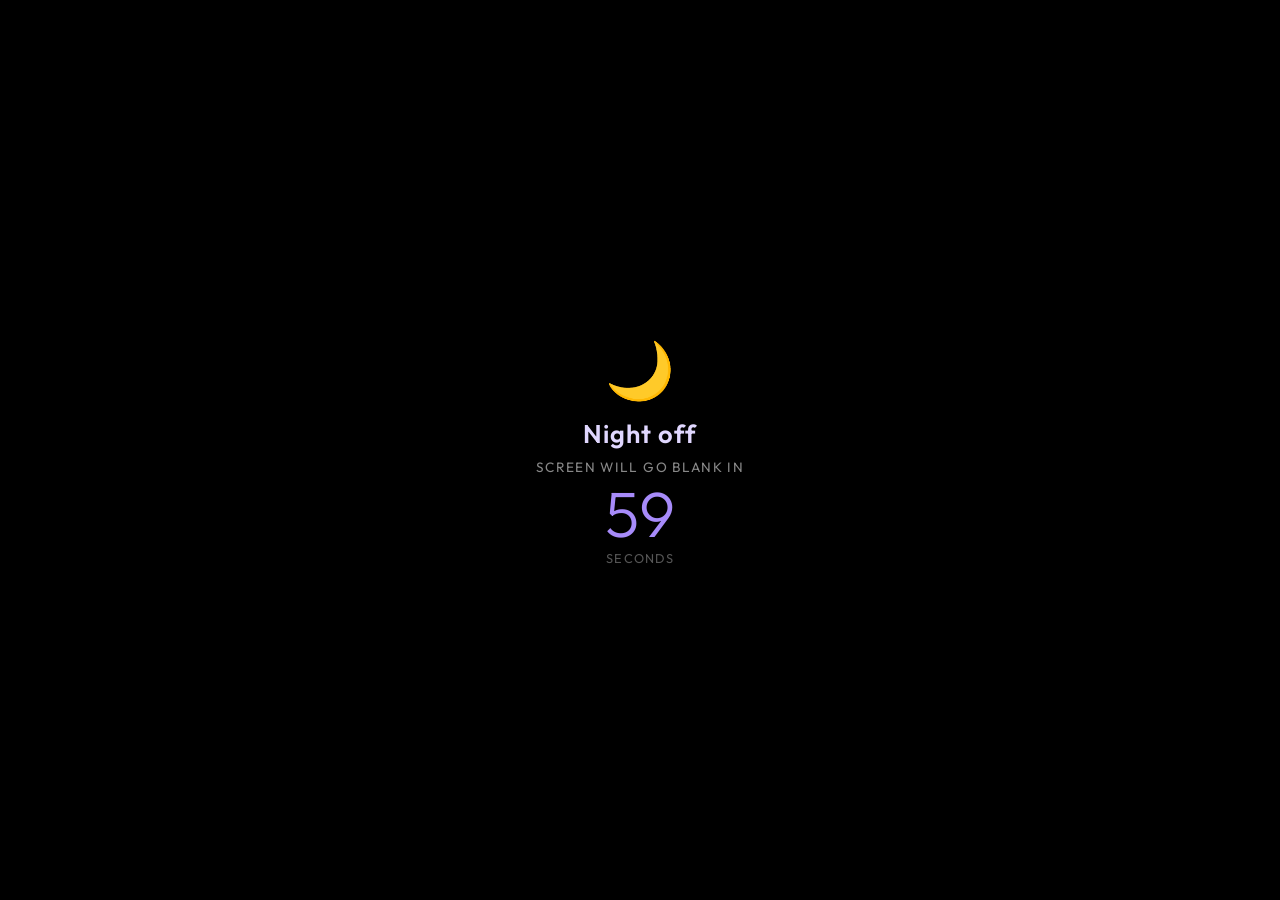
<file: index.html>
<!DOCTYPE html>
<html lang="en">

<head>
    <meta charset="UTF-8">
    <meta name="viewport" content="width=device-width, initial-scale=1.0">
    <title>StreamHub</title>
    <link rel="stylesheet" href="assets/css/style.css">
</head>

<body>
    <div class="tv-frame">
        <div class="tv-screen">
            <header class="header">
                <!-- Placeholder for logo, user can add assets/images/logo.png -->
                <h1 class="title">Caffe Screen</h1>
            </header>

            <div class="menu-list">
                <!-- Video Streams -->
                <a href="viewer.html?source=content/stream1&type=video" class="menu-card">
                    <div class="preview-box">
                        <video src="content/stream1/1.mp4" autoplay loop muted playsinline></video>
                    </div>
                    <div class="card-title">Video Stream</div>
                    <div class="card-desc">content/stream1</div>
                </a>



                <!-- Photo Collections -->
                <a href="viewer.html?source=content/collection1&type=image" class="menu-card">
                    <div class="preview-box">
                        <!-- Try png or jpg - defaulting to 1.png for preview, can be adjusted -->
                        <img src="content/collection1/1.png" onerror="this.src='content/collection1/1.jpg'"
                            alt="Preview">
                    </div>
                    <div class="card-title">Image 1</div>
                    <div class="card-desc">content/collection1</div>
                </a>

                <a href="viewer.html?source=content/collection2&type=image" class="menu-card">
                    <div class="preview-box">
                        <img src="content/collection2/1.png" onerror="this.src='content/collection2/1.jpg'"
                            alt="Preview">
                    </div>
                    <div class="card-title">Image 2</div>
                    <div class="card-desc">content/collection2</div>
                </a>


            </div>
        </div>
    </div>
    <script src="assets/js/scheduler.js"></script>
</body>

</html>
</file>
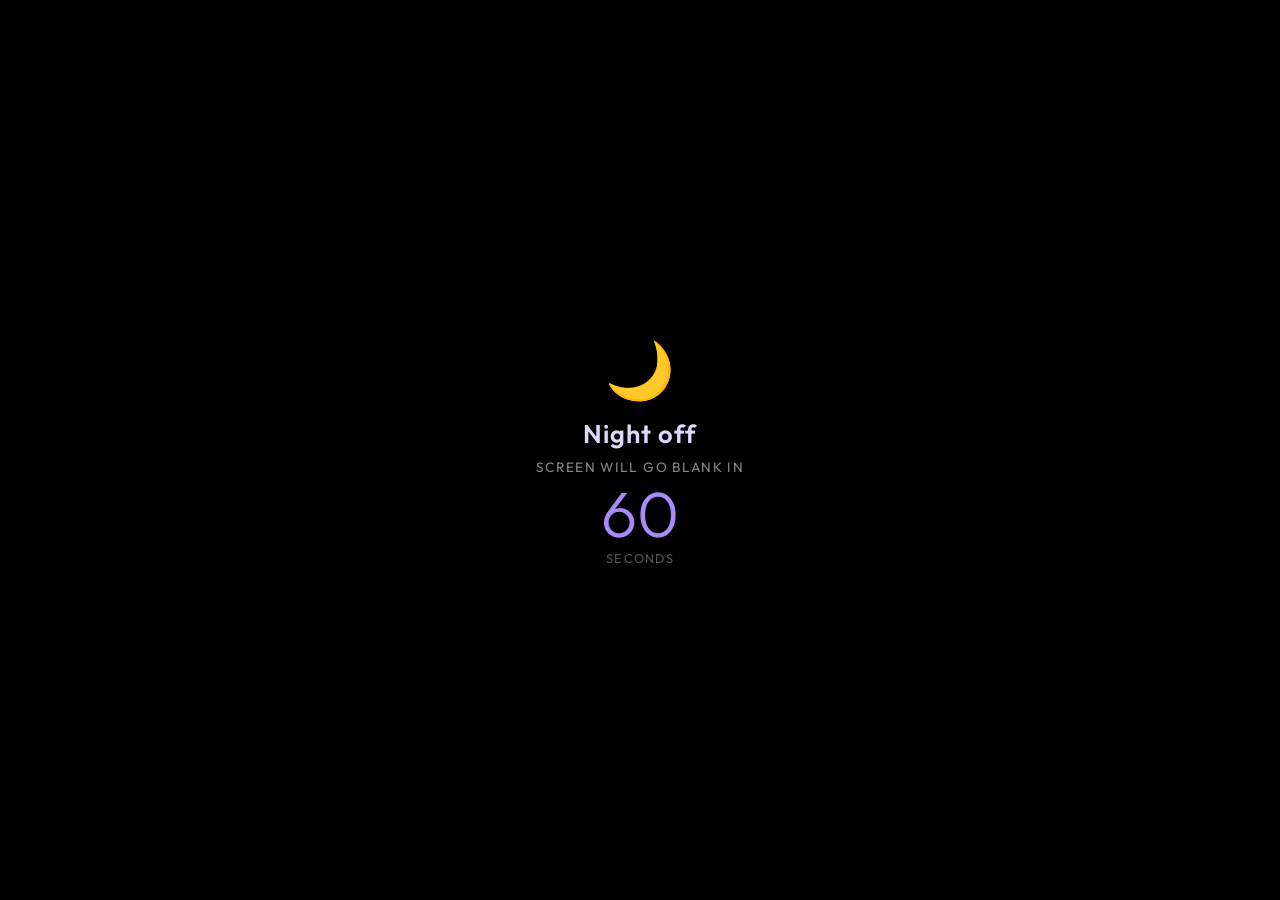
<file: viewer.html>
<!DOCTYPE html>
<html lang="en">

<head>
    <meta charset="UTF-8">
    <meta name="viewport" content="width=device-width, initial-scale=1.0">
    <title>Viewer</title>
    <link rel="stylesheet" href="assets/css/style.css">
</head>

<body class="viewer-page">
    <div id="content-container">
        <p>Loading content...</p>
    </div>

    <script src="assets/js/scheduler.js"></script>
    <script src="assets/js/app.js"></script>
</body>

</html>
</file>
<file: assets/css/style.css>
@import url('https://fonts.googleapis.com/css2?family=Outfit:wght@300;400;600&display=swap');

* {
    margin: 0;
    padding: 0;
    box-sizing: border-box;
}

body {
    background-color: #000;
    color: #fff;
    font-family: 'Outfit', sans-serif;
    height: 100vh;
    display: flex;
    justify-content: center;
    align-items: center;
    overflow: hidden;
}

/* TV Frame Styles (Shared) */
.tv-frame {
    width: auto;
    height: 90vh;
    aspect-ratio: 9 / 16;
    background-color: #1a1a1a;
    border-radius: 20px;
    padding: 15px;
    box-shadow:
        0 0 0 2px #333,
        0 0 50px rgba(0, 0, 0, 0.8),
        inset 0 0 20px rgba(0, 0, 0, 0.5);
    border: 5px solid #000;
    position: relative;
    overflow: hidden;
    display: flex;
    flex-direction: column;
}

.tv-screen {
    flex: 1;
    background-color: #0d0d0d;
    border-radius: 5px;
    overflow: hidden;
    /* Scroll inside here if needed */
    position: relative;
    box-shadow: inset 0 0 8px rgba(0, 0, 0, 0.8);
    display: flex;
    flex-direction: column;
}

/* Menu Specific */
.header {
    padding: 20px;
    text-align: center;
    background: linear-gradient(to bottom, rgba(0, 0, 0, 0.9), transparent);
    z-index: 10;
}

.logo {
    height: 40px;
    margin-bottom: 5px;
    display: block;
    margin-left: auto;
    margin-right: auto;
}

.title {
    font-size: 1rem;
    opacity: 0.8;
}

.menu-list {
    flex: 1;
    overflow-y: auto;
    padding: 20px;
    display: flex;
    flex-direction: column;
    gap: 20px;
    scrollbar-width: thin;
    scrollbar-color: #333 #0d0d0d;
}

.menu-card {
    background: rgba(30, 30, 40, 0.6);
    border: 1px solid rgba(255, 255, 255, 0.1);
    border-radius: 12px;
    padding: 15px;
    text-decoration: none;
    color: white;
    transition: transform 0.2s, background 0.2s;
    display: block;
}

.menu-card:hover {
    background: rgba(40, 40, 50, 0.8);
    transform: translateY(-2px);
    border-color: #6c5ce7;
}

.preview-box {
    width: 100%;
    height: 120px;
    background: #000;
    border-radius: 8px;
    margin-bottom: 10px;
    overflow: hidden;
}

.preview-box img,
.preview-box video {
    width: 100%;
    height: 100%;
    object-fit: cover;
}

.card-title {
    font-size: 1.1rem;
    margin-bottom: 5px;
    color: #fff;
}

.card-desc {
    font-size: 0.8rem;
    color: #b2bec3;
}

/* Viewer Specific */
body.viewer-page {
    margin: 0;
    padding: 0;
    width: 100vw;
    height: 100vh;
    background-color: #000;
    overflow: hidden;
}

.viewer-page #content-container {
    width: 100%;
    height: 100%;
    display: flex;
    justify-content: center;
    align-items: center;
    background: #000;
}

.viewer-page video,
.viewer-page img {
    width: 100%;
    height: 100%;
    object-fit: contain;
    display: block;
    opacity: 0;
    transition: opacity 0.5s ease-in-out;
}

.viewer-page .media-visible {
    opacity: 1;
}

/* ── Blank-screen / screen-saver overlay ── */
#screen-blank-overlay {
    position: fixed;
    top: 0; right: 0; bottom: 0; left: 0;
    z-index: 99999;
    background: #000;
    opacity: 0;
    pointer-events: none;        /* pass-through when hidden */
    transition: opacity 0.8s ease-in-out;
}

#screen-blank-overlay.blank-active {
    opacity: 1;
    pointer-events: auto;         /* block interaction while blanked */
    cursor: none;
}

/* ── Drift screensaver text ────────────────────────────────────── */
.drift-label {
    position: absolute;
    top: 0;
    left: 0;
    color: #2a2a2a;              /* very dark gray — visible but not bright */
    font-family: 'Outfit', sans-serif;
    font-size: 1.6rem;
    font-weight: 600;
    letter-spacing: 0.06em;
    white-space: nowrap;
    -webkit-user-select: none;
    user-select: none;
    will-change: transform;      /* GPU-accelerated movement */
    pointer-events: none;
}

/* ── Schedule countdown card ─────────────────────────────────────── */
.sched-message {
    position: absolute;
    top: 50%;
    left: 50%;
    transform: translate(-50%, -50%);
    text-align: center;
    color: #fff;
    font-family: 'Outfit', sans-serif;
    animation: sched-fadein 0.6s ease;
    cursor: default;
}

@keyframes sched-fadein {
    from { opacity: 0; transform: translate(-50%, -48%); }
    to   { opacity: 1; transform: translate(-50%, -50%); }
}

.sched-icon {
    font-size: 3.5rem;
    margin-bottom: 12px;
    animation: sched-pulse 2s ease-in-out infinite;
}

@keyframes sched-pulse {
    0%, 100% { opacity: 1; }
    50%       { opacity: 0.5; }
}

.sched-label {
    font-size: 1.6rem;
    font-weight: 600;
    letter-spacing: 0.04em;
    margin-bottom: 8px;
    color: #e0d7ff;
}

.sched-sub {
    font-size: 0.85rem;
    color: #888;
    margin-bottom: 6px;
    text-transform: uppercase;
    letter-spacing: 0.1em;
}

.sched-countdown {
    font-size: 4rem;
    font-weight: 300;
    line-height: 1;
    color: #a78bfa;
    transition: color 0.4s;
}

.sched-unit {
    font-size: 0.8rem;
    color: #555;
    margin-top: 4px;
    text-transform: uppercase;
    letter-spacing: 0.1em;
}
</file>
